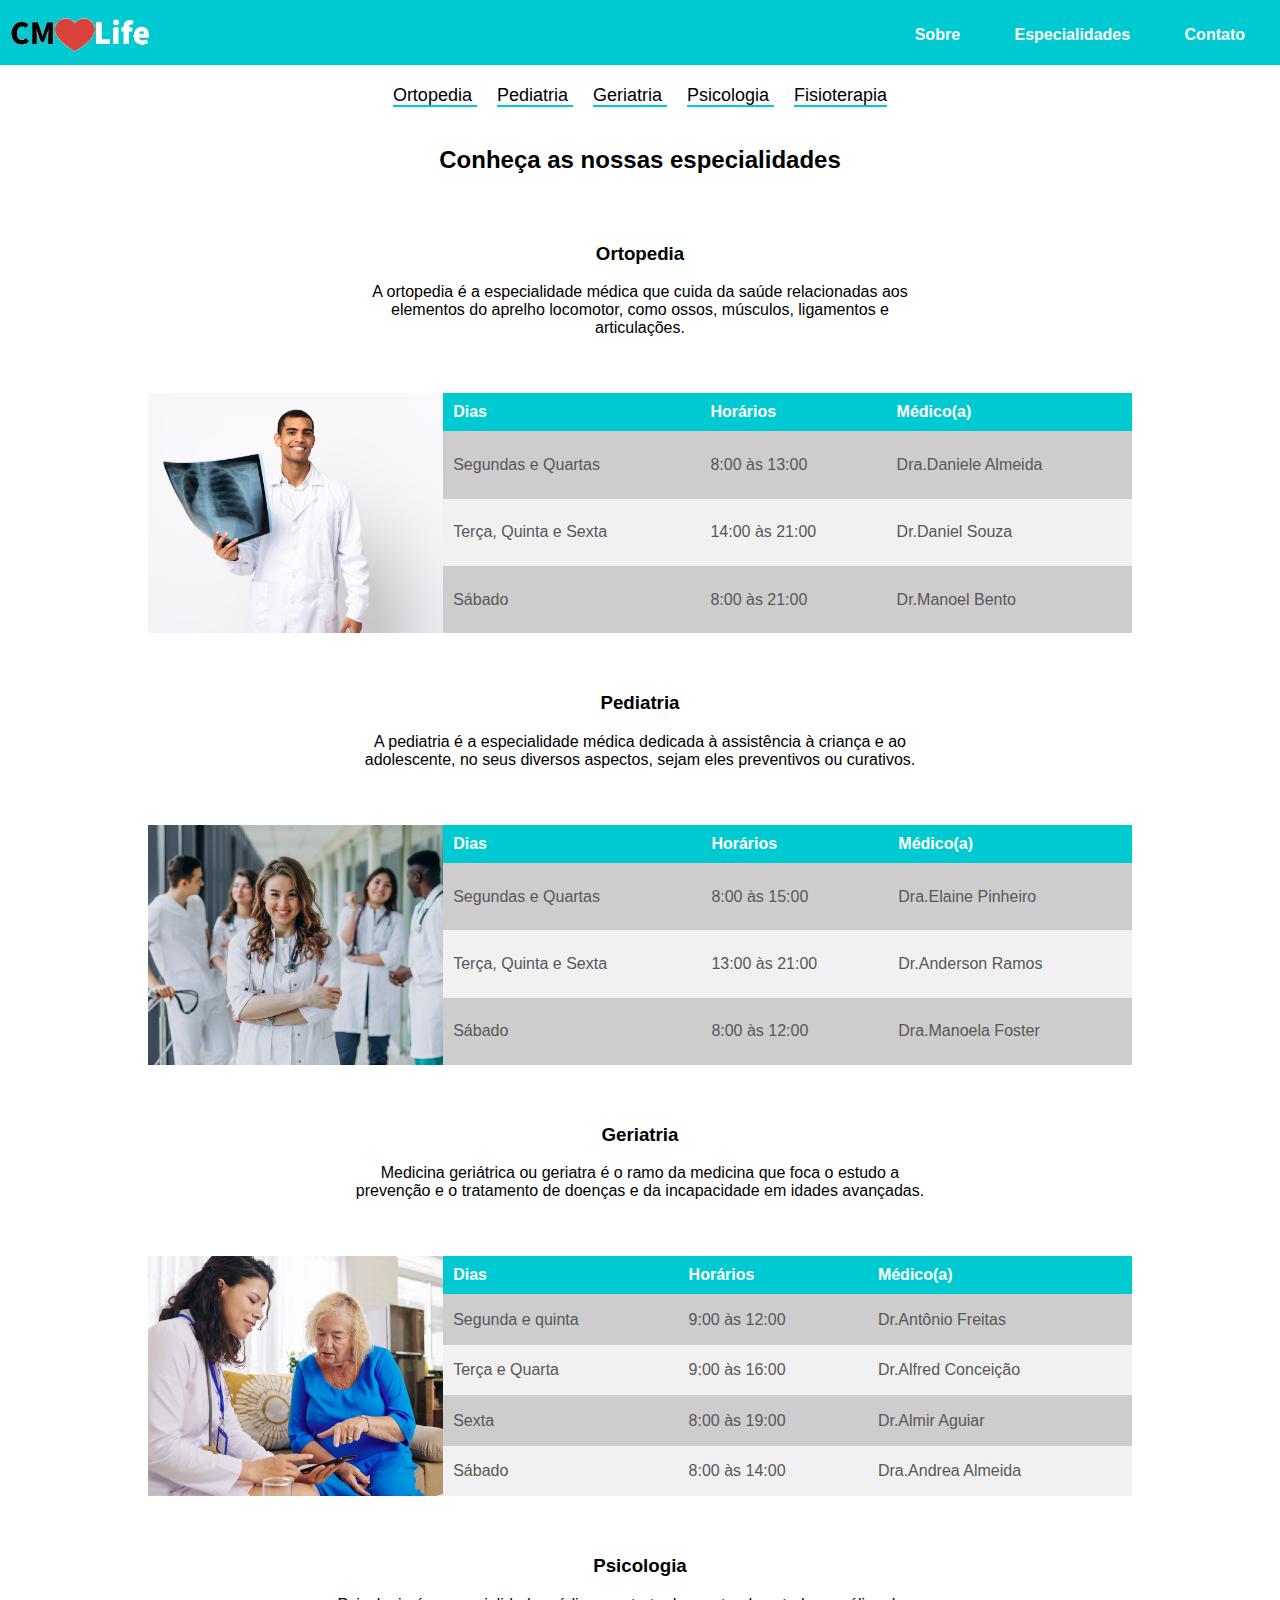
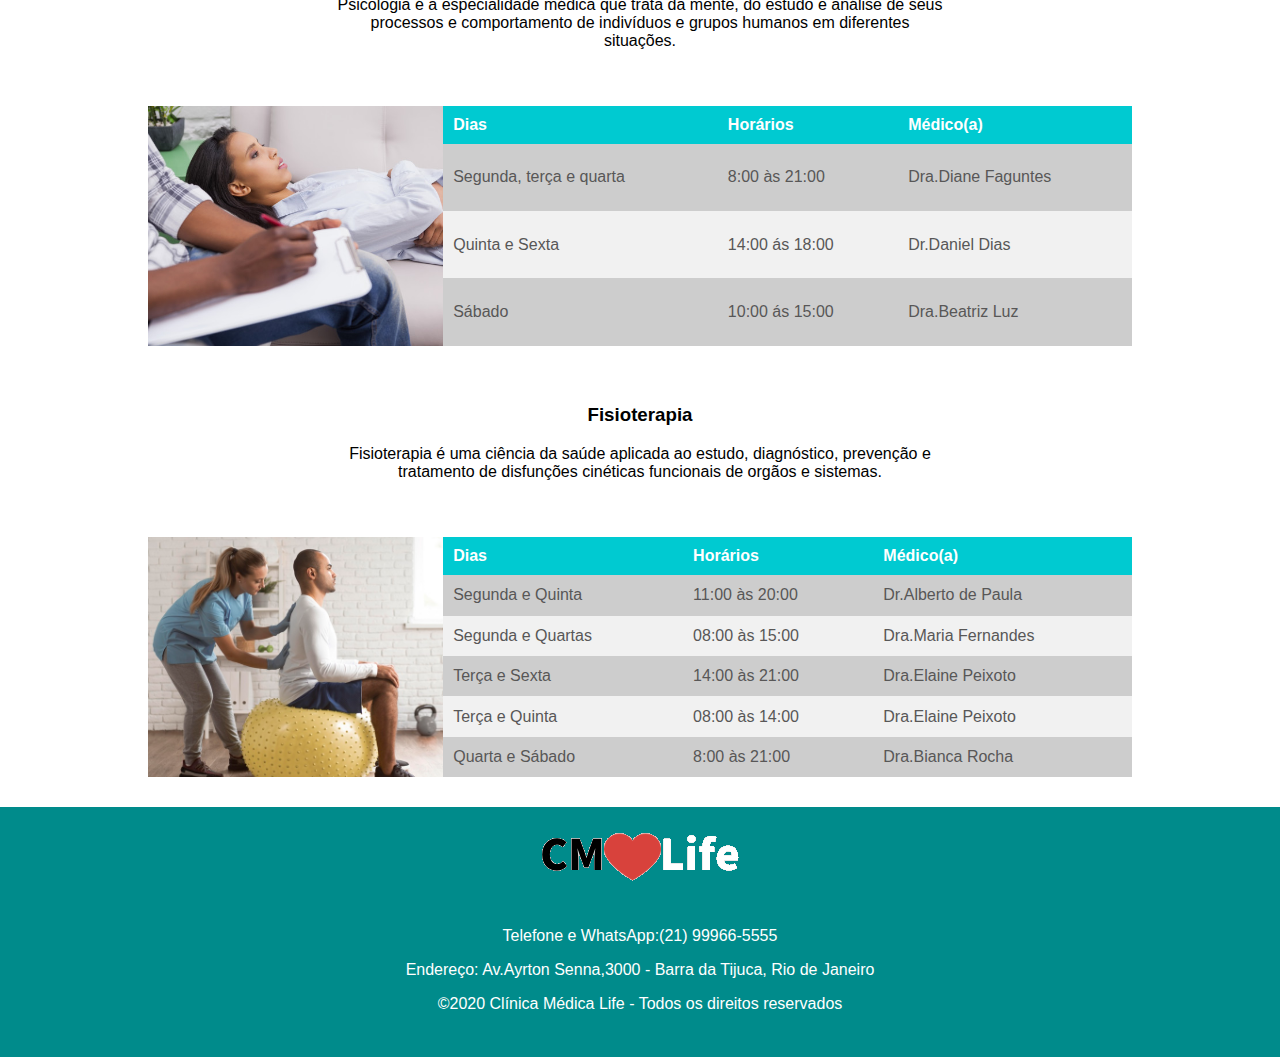
<file: especialidades.html>
<!DOCTYPE html>
<html lang="pt-br">

    <head>
        <meta charset="utf-8">
        <meta name="description" content="Aqui você encontra todos os profissionais diponiveis e seus horarios">
        <meta name="robots" content="nofollow">
        <link rel="stylesheet" type="text/css" href="style.css">
        <link rel="stylesheet" type="text/css" href="especialidade.css">
        <link href="https://fonts.googleapis.com/css2?family=Source+Sans+Pro:ital,wght@0,200;0,300;0,400;0,600;0,700;0,900;1,200;1,300;1,400;1,600;1,700;1,900&display=swap">
        <title>CM Life - Especialidades</title>
    </head>

    <body>
        <header>
            <div id="topo" class="topo-container">

                <div class="logo-img">
                    <a href="index.html">
                        <img src="assets/logo.png" alt="Logo da clínica CMLife">
                    </a>
                </div>

                <div class="link-topo">
                    <nav>
                        <a href="index.html#sobre">Sobre</a>
                        <a href="especialidades.html">Especialidades</a>
                        <a href="index.html#contato">Contato</a>
                    </nav>
                </div>
            </div>

            <div class="especialidades">
                <div class="especialidades-link">
                    <nav>
                        <a href="#ortopedia"> Ortopedia </a>
                        <a href="#pediatria"> Pediatria </a>
                        <a href="#geriatria"> Geriatria </a>
                        <a href="#psicologia"> Psicologia </a>
                        <a href="#fisioterapia"> Fisioterapia</a>
                    </nav>
                </div>
            </div>
        </header>
        
        <main>
            <article>

                <div class="titulo-topo">
                    <h2>
                        Conheça as nossas especialidades
                    </h2>
                </div>

                <section id="ortopedia">
                    <div class="especialidade-container">

                        <div class="especialidade-descricao">
                            <h3>
                                Ortopedia
                            </h3>

                            <p>
                                A ortopedia é a especialidade médica que cuida da saúde relacionadas aos <br> 
                                elementos do aprelho locomotor, como ossos, músculos, ligamentos e <br> 
                                articulações.
                            </p>
                        </div>

                        <div class="esp-display">

                            <img src="assets/ortopedia.png" alt="Ortopedista segurando um exame de Raio-X">

                                <table class="tabela-horarios">
                                    <thead>
                                        <tr>
                                            <th> Dias </th>
                                            <th> Horários </th>
                                            <th> Médico(a) </th>
                                        </tr>
                                    </thead>

                                    <tbody>
                                        <tr>
                                            <td> Segundas e Quartas </td>
                                            <td> 8:00 às 13:00 </td>
                                            <td> Dra.Daniele Almeida </td>
                                        </tr>

                                        <tr>
                                            <td> Terça, Quinta e Sexta </td>
                                            <td> 14:00 às 21:00 </td>
                                            <td> Dr.Daniel Souza </td>
                                        </tr>

                                        <tr>
                                            <td> Sábado </td>
                                            <td> 8:00 às 21:00 </td>
                                            <td> Dr.Manoel Bento</td>
                                        </tr>
                                    </tbody>
                                </table>
                            
                        </div>
                    </div>    
                </section>

                <section id="pediatria">
                    <div class="especialidade-container">

                        <div class="especialidade-descricao">
                            <h3>
                                Pediatria
                            </h3>

                            <p>
                                A pediatria é a especialidade médica dedicada à assistência à criança e ao <br>
                                adolescente, no seus diversos aspectos, sejam eles preventivos ou curativos.
                            </p>
                        </div>

                        <div class="esp-display">

                            <img src="assets/pediatra2.png" alt="Pediatra com outros médicos ao fundo">
                        
                                <table class="tabela-horarios">

                                    <thead>
                                        <tr>
                                            <th> Dias </th>
                                            <th> Horários </th>
                                            <th> Médico(a) </th>
                                        </tr>
                                    </thead>

                                    <tbody>

                                        <tr>
                                            <td> Segundas e Quartas </td>
                                            <td> 8:00 às 15:00 </td>
                                            <td> Dra.Elaine Pinheiro </td>
                                        </tr>

                                        <tr>
                                            <td> Terça, Quinta e Sexta </td>
                                            <td> 13:00 às 21:00 </td>
                                            <td> Dr.Anderson Ramos </td>
                                        </tr>

                                        <tr>
                                            <td> Sábado </td>
                                            <td> 8:00 às 12:00 </td>
                                            <td> Dra.Manoela Foster </td>
                                        </tr>
                                    </tbody>
                                </table>    
                        </div>
                    </div>
                </section>

                <section id="geriatria">
                    <div class="especialidade-container">

                        <div class="especialidade-descricao">
                            <h3>
                                Geriatria
                            </h3>

                            <p>
                                Medicina geriátrica ou geriatra é o ramo da medicina que foca o estudo a <br> 
                                prevenção e o tratamento de doenças e da incapacidade em idades avançadas.
                            </p>
                        </div>
                        
                        <div class="esp-display">

                            <img src="assets/geriatra.png" alt="Médica Geriatrica consultando um paciente">              

                                <table class="tabela-horarios">

                                    <thead>
                                        <tr>
                                            <th> Dias </th>
                                            <th> Horários </th>
                                            <th> Médico(a) </th>
                                        </tr>
                                    </thead>

                                    <tbody>
                                        <tr>
                                            <td> Segunda e quinta </td>
                                            <td> 9:00 às 12:00 </td>
                                            <td> Dr.Antônio Freitas </td>
                                        </tr>

                                        <tr>
                                            <td> Terça e Quarta </td>
                                            <td> 9:00 às 16:00 </td>
                                            <td> Dr.Alfred Conceição </td>
                                        </tr>

                                        <tr>
                                            <td> Sexta </td>
                                            <td> 8:00 às 19:00 </td>
                                            <td> Dr.Almir Aguiar </td>
                                        </tr>

                                        <tr>
                                            <td> Sábado </td>
                                            <td> 8:00 às 14:00 </td>
                                            <td> Dra.Andrea Almeida</td>
                                        </tr>
                                    </tbody>
                                </table>
                        </div>
                    </div>    
                </section>

                <section id="psicologia">
                    <div class="especialidade-container">

                        <div class="especialidade-descricao">
                            <h3>
                                Psicologia
                            </h3>

                            <p>
                                Psicologia é a especialidade médica que trata da mente, do estudo e análise de seus <br>
                                processos e comportamento de indivíduos e grupos humanos em diferentes <br>
                                situações.
                            </p>
                        </div>
                         
                        <div class="esp-display"> 
                            
                            <img src="assets/psicologo.png" alt="Psicologo consultando um paciente">
                    
                                <table class="tabela-horarios">

                                    <thead>
                                        <tr>
                                            <th> Dias </th>
                                            <th> Horários </th>
                                            <th> Médico(a) </th>
                                        </tr>
                                    </thead>

                                    <tbody>
                                        <tr>
                                            <td> Segunda, terça e quarta </td>
                                            <td> 8:00 às 21:00 </td>
                                            <td> Dra.Diane Faguntes </td>
                                        </tr>

                                        <tr>
                                            <td> Quinta e Sexta </td>
                                            <td> 14:00 ás 18:00 </td>
                                            <td> Dr.Daniel Dias </td>
                                        </tr>

                                        <tr>
                                            <td> Sábado </td>
                                            <td> 10:00 ás 15:00 </td>
                                            <td> Dra.Beatriz Luz </td>
                                        </tr>
                                    </tbody>
                                </table>
                        </div>    
                    </div>
                </section>

                <section id="fisioterapia">
                    <div class="especialidade-container">

                        <div class="especialidade-descricao">
                            <h3>
                                Fisioterapia
                            </h3>

                            <p>
                                Fisioterapia é uma ciência da saúde aplicada ao estudo, diagnóstico, prevenção e <br>
                                tratamento de disfunções cinéticas funcionais de orgãos e sistemas.
                            </p>
                        </div>

                        <div class="esp-display">

                            <img src="assets/fisioterapia.png" alt="Fisioterapeuta atendendo paciente">
                            
                                <table class="tabela-horarios">
                                    <thead>
                                        <tr>
                                            <th> Dias </th>
                                            <th> Horários </th>
                                            <th> Médico(a) </th>
                                        </tr>
                                    </thead>

                                    <tbody>

                                        <tr>
                                            <td> Segunda e Quinta </td>
                                            <td> 11:00 às 20:00 </td>
                                            <td> Dr.Alberto de Paula </td>
                                        </tr>

                                        <tr>
                                            <td> Segunda e Quartas </td>
                                            <td> 08:00 às 15:00 </td>
                                            <td> Dra.Maria Fernandes </td>
                                        </tr>

                                        <tr>
                                            <td> Terça e Sexta </td>
                                            <td> 14:00 às 21:00 </td>
                                            <td> Dra.Elaine Peixoto </td>
                                        </tr>

                                        <tr>
                                            <td> Terça e Quinta </td>
                                            <td> 08:00 às 14:00 </td>
                                            <td> Dra.Elaine Peixoto </td>
                                        </tr>

                                        <tr>
                                            <td> Quarta e Sábado </td>
                                            <td> 8:00 às 21:00 </td>
                                            <td> Dra.Bianca Rocha</td>
                                        </tr>
                                    </tbody>
                                </table>
                        </div>
                    </div>
                </section>
            </article>
        </main>

        <footer>

            <div class="rodape-container">

                <div class="rodape-logo">
                    <img src="assets/logo.png" alt="Logo da CMLife">
                </div>

                <div class="rodape-contato">
                    <p>
                        Telefone e WhatsApp:(21) 99966-5555
                    </p>
                </div>

                <div class="rodape-endereco">
                    <p>
                        Endereço: Av.Ayrton Senna,3000 - Barra da Tijuca, Rio de Janeiro
                    </p>
                </div>

                <div class="rodape-copyright">
                    <p>
                        ©2020 Clínica Médica Life - Todos os direitos reservados
                    </p>
                </div>
            </div>

        </footer>
    </body>
</html>
</file>
<file: style.css>
/*Regra geral*/
@media all {
    body {
        background-color: #fff;
        font-family: 'Source Sans Pro', sans-serif;
        margin: 0px;
        padding: 0px;
    }
}
    
    /* Inicio CSS Topo */
    .topo-container {
        background-color: #00cad1;
        width: 100%;
        height: 65px;

        display: flex;
        justify-content: space-between;
    }

    .logo-img img {
        
        height: 70px;
        margin-left: 10px;
    }

    .link-topo {
        display: flex;
        margin: 0px 10px 0px 10px;
    }

    .link-topo a {
        text-decoration: none;
        line-height: 70px;
        color: #fff;
        font-weight: 600;
        margin: 0px 25px 0px 25px;
    }

@media (max-width: 780px) {
    .link-topo a {
        font-size: 13px;
    }
}
@media (max-width: 500px) {
    .topo-container {
        flex-direction: column;
        height: 128px;
    }

    .logo-img {
        margin: 0px auto;
    }
      
    .logo-img img {
        height: 60px;
    }
    .link-topo {
        justify-content: flex-start;
        margin: 0px auto; 
        border-top: 1px solid #009fa5;
    }

    .link-topo a {
        margin: 0px 17px;
        font-size: 13px;
    }
}

@media (max-width: 385px) {
    .topo-container {
        height: 115px;
    }

    .link-topo a:first-of-type, .link-topo a:last-of-type {
        display: none;
    }
}

    /* CSS Apresentacao*/
    .apresentacao-container {
        background-image: url('assets/recepcao.png');
        background-repeat: no-repeat;
        background-size: cover;
        width: 100%;
        height: 700px;

        display: flex;
        justify-content: flex-start;
        align-items: center;
    }

    .apresentacao-descricao h1 {
        color: #fff;
        text-transform: uppercase;
        font-weight: normal;
        font-size: 45px;
        margin-left: 20px;
    }

@media (max-width:1024px) {
    .apresentacao-container {
        width: 100%;
        height: 500px;
    }

    .apresentacao-descricao h1 {
        font-size: 35px;
    }
}

@media (max-width: 790px) {
    .apresentacao-container {
        width: 100%;
        height: 390px;
    }

    .apresentacao-descricao h1 {
        font-size: 30px;
    }
}

@media (max-width: 480px) {
    .apresentacao-container {
        width: 100%;
        height: 200px;
    }

    .apresentacao-descricao h1 {
        font-size: 23px;
        margin-left: 10px;
    }
}

@media (max-width: 385px) {
    .apresentacao-container {
        width: 100%;
        height: 170px;
    }

    .apresentacao-descricao h1 {
        font-size: 18px;
        margin-left: 5px;
    }
}

/* CSS Sobre */
    .sobre-container {
        max-width: 750px;
        margin: 0px auto;
    }

    .sobre-descricao {
        text-align: center;
        margin: 30px 0px 10px 0px;
        padding: 5px;
    }

    .sobre-detalhe {
        display: flex;
        justify-content: center;
    }

    .sobre-detalhe h3 {
        font-weight: normal;
    }


    .detalhe-descricao {
        margin-top: 30px;
    }

@media (max-width: 768px) {
    .sobre-img img {
        display: none;
    }
    
    .sobre-descricao, .detalhe-descricao {
        font-size: 15px;
    }
}    
    
@media (max-width: 480px) {
    .sobre-descricao, .detalhe-descricao{
        font-size: 13px;
    }
} 

/* CSS Especialidades*/
    .especi {
        max-width: 1024px;
        margin: 0px auto;
    }

    .especi-descricao {
        max-width: 750px;
        margin: 10px auto;
        text-align: center;
        margin-top: 10px;
        padding: 2px;
    }
    
    .especi-imagem {
        display: flex;
        flex-wrap: wrap;
    }

    .especi-imagem img {
        width: 100%;
        height: 250px;
    }

    .especi-imagem figure {
        border: 1px solid #ccc;
        box-shadow: 0px 1px 10px rgb(0 0 0 / 50%);
        border-radius: 30;
        margin: 20px;
        width: calc(100% / 3 - 50px);
    }

    .especi-imagem figcaption {
        text-align: center;
        padding: 10px;
    }

    .horario {
        background-color: #000fff;
        width: 160px;
        height: 35px;
        margin: 0px auto;
    }

    .horario a {
        text-decoration: none;
        color: #fff;
        text-align: center;
        line-height: 35px;
        margin-left: 20px;
    }

@media (max-width: 788px) {
    .especi-imagem {
        justify-content: center;
    }

    .especi-imagem figure {
        width: calc(100% / 2 - 70px);
    }

    .especi-descricao {
        font-size: 16px;
    }
}    

@media (max-width: 580px) {
    .especi-imagem {
        flex-direction: column;
    }

    .especi-imagem figure {
        width: 320px;
        margin: 20px auto;
    }
}

/* CSS Contato e Rota */
    .contato-container {
        text-align: center;
        
        margin: 20px auto;
        padding: 10px;
    }

    .rota {
        margin: 20px auto;
        padding: 10px;
    }

    .rota iframe {
        width: 50vw;
        height: 50vh;
        border: 0;
    }

    @media (max-width: 788px) {
        .contato-container {
            font-size: 15px;
        }

        .rota iframe {
            height: 43vh;
            width: 55vw;
        }
    }

    /* CSS Rodape */
    .rodape-container {
        background-color: #008b8b;
        height: 250px;
        color: #fff;
        text-align: center;
    }

@media (max-width: 788px) {
    .rodape-container {
        font-size: 14px;
        height: 220px;
    }

    .rodape-logo img {
        height: 85px;
    }
}    

@media (max-width: 500px) {
    .rodape-container {
        font-size: 12px;
        height: 200px;
    }

    .rodape-logo img {
        height: 75px;
    }
}
</file>
<file: especialidade.css>
/*CSS Navegacao e Titulo */
.especialidades {
    text-align: center;
    margin: 20px;
}

.especialidades-link a {
    text-decoration: none;
    margin: 15px 10px;
    color: #000;
    font-size: 18px;
    border-bottom: 2px solid #00cad1;

}

.especialidades-link a:hover {
    color: #0d6e71;
}
.titulo-topo h2 {
    text-align: center;
    margin: 30px 0px;
    padding: 10px;
}

/*CSS Especialidades */

.especialidade-container {
    max-width: 1024px;
    margin: 30px auto;
}

.especialidade-descricao {
    text-align: center;
    margin: 30px 0px;
    padding: 10px;
}

.esp-display {
    display: flex;
    height: 240px;
    padding: 0 20px;
}

.esp-display img {
    width: 30%;
    height: 100%;
    object-fit: cover;
}

.tabela-horarios {
   border-spacing: 0;
   text-align: left;
   width: 70%;
   height: 100%;
}

.tabela-horarios thead tr {
    background-color: #00cad1;
    color: #fff;
}

.tabela-horarios tr {
    background-color: #f1f1f1;
    color: #585757;
    font-weight: 500;
}

.tabela-horarios tbody tr:nth-of-type(2n+1) {
    background-color: #cdcdcd;
    border: 1px solid #f1f1f1;
}

.tabela-horarios th, .tabela-horarios td {
    padding: 10px;
}

@media (max-width: 768px) {
    .esp-display img {
        display: none;
    }

    .tabela-horarios {
        width: 100%;
    }

    .esp-display {
        height: auto;
        justify-content: center;
    }
}

@media (max-width :480px) {
    .esp-display {
        padding: 0px;
    }
}
</file>
